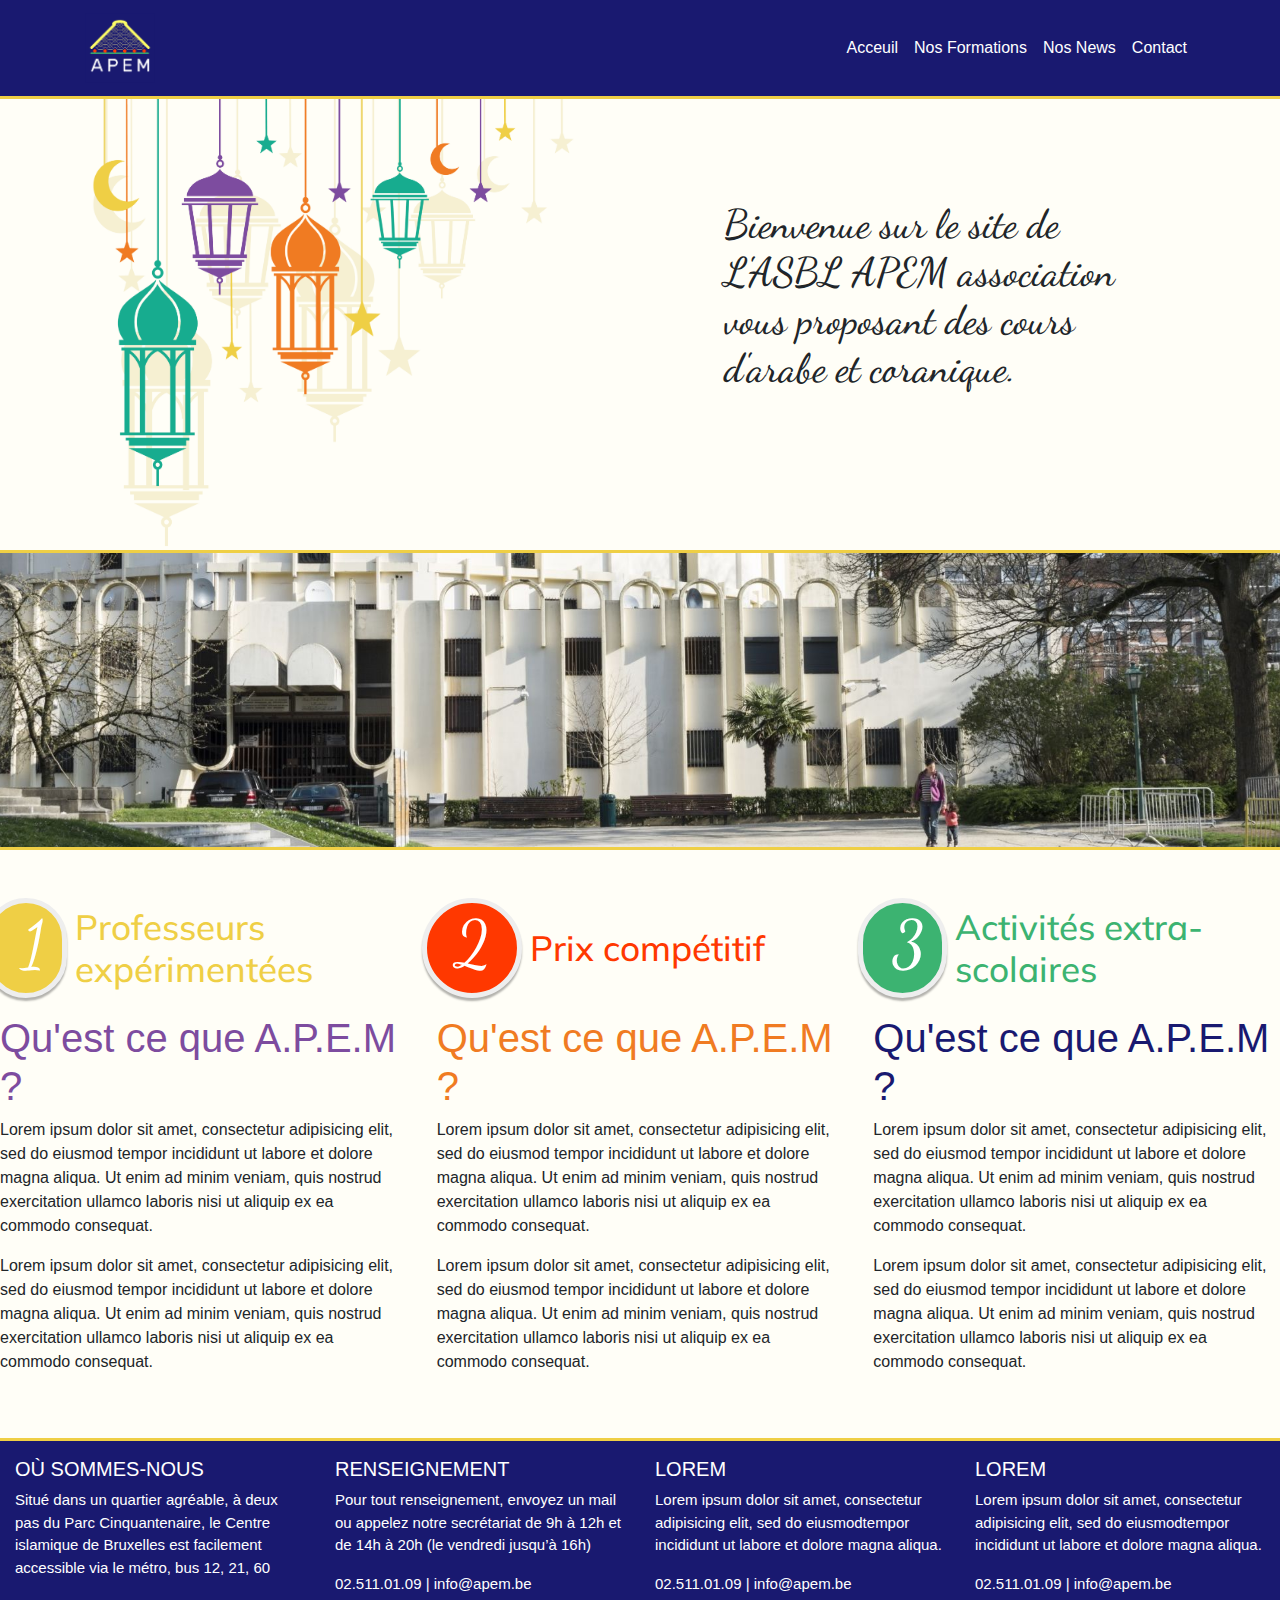
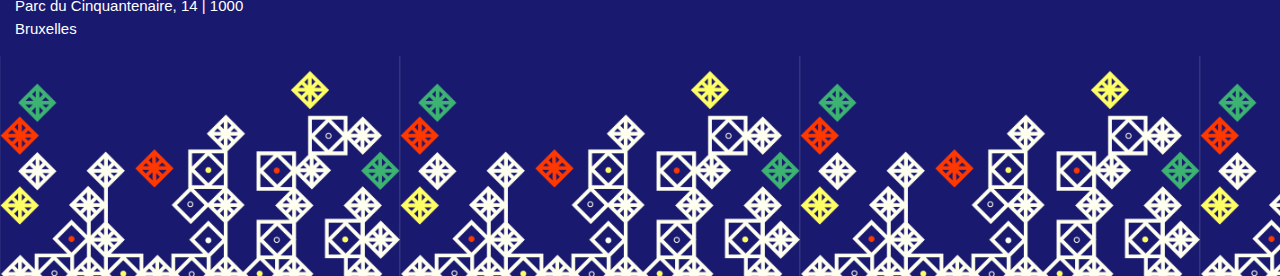
<file: index.html>
<!DOCTYPE html>
<html lang="en">

  <head>
    <meta charset="utf-8">
    <meta name="viewport" content="width=device-width, initial-scale=1, shrink-to-fit=no">
    <meta name="description" content="Babas is a restaurant of burgers the best you can find in the world !">
    <meta name="author" content="Houssain Khalifa">

    <title>APEM</title>

    <!-- Bootstrap core CSS -->
    <link href="vendor/bootstrap/css/bootstrap.min.css" rel="stylesheet"> 
    <link href="https://fonts.googleapis.com/css?family=Dancing+Script" rel="stylesheet"> 
    <link href="https://fonts.googleapis.com/css?family=Muli" rel="stylesheet"> 
	<link rel='icon' href='img/cropped-favicon-32x32.png' type='image/x-icon' sizes="16x16" />
    <!-- Custom styles for this template -->
    <link href="style.css" rel="stylesheet">
  </head>

  <body>
  	<nav class="navbar navbar-expand-lg navbar-dark fixed-top">
      <div class="container">
        <a class="navbar-brand" href="#"><img class="logo img-fluid" src="img/logo.png" alt="Responsive image"></a>
        <button class="navbar-toggler" type="button" data-toggle="collapse" data-target="#navbarResponsive" aria-controls="navbarResponsive" aria-expanded="false" aria-label="Toggle navigation">
          <span class="navbar-toggler-icon"></span>
        </button>
        <div class="collapse navbar-collapse text-right" id="navbarResponsive">
          <ul class="navbar-nav ml-auto">
            <li class="nav-item active">
              <a class="nav-link" href="#">Acceuil
                <span class="sr-only">(current)</span>
              </a>
            </li>
            <li class="nav-item">
            	<a class="nav-link" href="#">Nos Formations</a>
            </li>
            <li class="nav-item">
              <a class="nav-link" href="#">Nos News</a>
            </li>
            <li class="nav-item">
              <a class="nav-link" href="#">Contact</a>
            </li>
          </ul>
<!--           <h2 class="ml-auto titrehome">Centre Islamique et Culturel de Belgique 14,<br> Parc du Cinquantenaire 1000 Bruxelles. <br>Téléphone: +32(02) 735 21 73 Fax: +32(02) 735 30 71</h2> -->
        </div>
      </div>
    </nav>

  <!--   <nav class="navbar navbar-expand-lg navbar-light secondemenu" style="margin-top: 99px;">
  <button class="navbar-toggler" type="button" data-toggle="collapse" data-target="#navbarNav" aria-controls="navbarNav" aria-expanded="false" aria-label="Toggle navigation">
    <span class="navbar-toggler-icon"></span>
  </button>
  <div class="collapse navbar-collapse" id="navbarNav">
    <ul class="navbar-nav mx-auto">
      <li class="nav-item  mx-2 active">
        <a class="nav-link" href="#">Accueil</a>
      </li>
      <li class="nav-item mx-2 ">
        <a class="nav-link" href="#">à propos</a>
      </li>
      <li class="nav-item mx-2 ">
        <a class="nav-link" href="#">nos installations</a>
      </li>
      <li class="nav-item mx-2 ">
        <a class="nav-link" href="#">Fàq</a>
      </li>
      <li class="nav-item mx-2 ">
        <a class="nav-link" href="#">contact</a>
      </li>
    </ul>
  </div>
</nav> -->
	<!-- <ul class="menu">
		<li>Accueil</li>
		<li>à propos</li>
		<li>nos installations</li>
		<li>Fàq</li>
		<li>contact</li>
	</ul> -->
	<div class="container-fluid maincontent px-0">
		<div class="section1">
			<div class="row h-100">
				<div class="col-md-6 col-sm-12">
					<img class="img-fluid" src="img/home.png" alt="image-accueil">
				</div>
				<div class="col-md-6 col-sm-12 align-self-center">
					<h1 class="w-75 mx-auto">Bienvenue sur le site de L'ASBL APEM association vous proposant des cours d'arabe et coranique.</h1>
				</div>
			</div>
		</div>
		<div class="sectionbis">
			
		</div>
		<div class="section2 mt-5">
			<div class="row">
				<div class="col-md-4 col-sm-12 p-0 section2content">
					<div class="circlejaune"><p>1</p>
					</div>
					<h1 class="ml-2 my-auto jaune">Professeurs expérimentées</h1>
				</div>
				<div class="col-md-4 col-sm-12 p-0 section2content">
					<div class="circlerouge"><p>2</p></div>
					<h1 class="ml-2 my-auto rouge">Prix compétitif</h1>
				</div>
				<div class="col-md-4 col-sm-12 p-0 section2content">
					<div class="circlevert"><p>3</p></div>
					<h1 class="ml-2 my-auto vert">Activités extra-scolaires</h1>
				</div>
			</div>
		</div>
		<div class="section3 my-3 mb-5">
			<div class="row">
				<div class="col-md-4 col-sm-12">
					<h1 class="mauve">Qu'est ce que A.P.E.M ?</h1>
					<p>Lorem ipsum dolor sit amet, consectetur adipisicing elit, sed do eiusmod
					tempor incididunt ut labore et dolore magna aliqua. Ut enim ad minim veniam,
					quis nostrud exercitation ullamco laboris nisi ut aliquip ex ea commodo
					consequat.</p>
					<p>Lorem ipsum dolor sit amet, consectetur adipisicing elit, sed do eiusmod
					tempor incididunt ut labore et dolore magna aliqua. Ut enim ad minim veniam,
					quis nostrud exercitation ullamco laboris nisi ut aliquip ex ea commodo
					consequat.</p>
				</div>
				<div class="col-md-4 col-sm-12">
					<h1 class="orange">Qu'est ce que A.P.E.M ?</h1>
					<p>Lorem ipsum dolor sit amet, consectetur adipisicing elit, sed do eiusmod
					tempor incididunt ut labore et dolore magna aliqua. Ut enim ad minim veniam,
					quis nostrud exercitation ullamco laboris nisi ut aliquip ex ea commodo
					consequat.</p>
					<p>Lorem ipsum dolor sit amet, consectetur adipisicing elit, sed do eiusmod
					tempor incididunt ut labore et dolore magna aliqua. Ut enim ad minim veniam,
					quis nostrud exercitation ullamco laboris nisi ut aliquip ex ea commodo
					consequat.</p>
				</div>
				<div class="col-md-4 col-sm-12">
					<h1 class="blue">Qu'est ce que A.P.E.M ?</h1>
					<p>Lorem ipsum dolor sit amet, consectetur adipisicing elit, sed do eiusmod
					tempor incididunt ut labore et dolore magna aliqua. Ut enim ad minim veniam,
					quis nostrud exercitation ullamco laboris nisi ut aliquip ex ea commodo
					consequat.</p>
					<p>Lorem ipsum dolor sit amet, consectetur adipisicing elit, sed do eiusmod
					tempor incididunt ut labore et dolore magna aliqua. Ut enim ad minim veniam,
					quis nostrud exercitation ullamco laboris nisi ut aliquip ex ea commodo
					consequat.</p>
				</div>
			</div>
		</div>
	</div>


	<div class="row footer mx-auto pt-3">
		<div class="col-md-3 col-sm-12">
			<h3>où sommes-nous</h3>
			<p>Situé dans un quartier agréable, à deux pas du Parc Cinquantenaire, le Centre islamique de Bruxelles est facilement accessible via le métro, bus 12, 21, 60</p>
			<p>Parc du Cinquantenaire, 14 | 1000 Bruxelles</p>
		</div>
		<div class="col-md-3 col-sm-12">
			<h3>renseignement</h3>
			<p>Pour tout renseignement, envoyez un mail ou appelez notre secrétariat de 9h à 12h et de 14h à 20h (le vendredi jusqu’à 16h)</p>
			<p>02.511.01.09 |  info@apem.be</p>
		</div>
		<div class="col-md-3 col-sm-12">
			<h3>lorem</h3>
			<p>Lorem ipsum dolor sit amet, consectetur adipisicing elit, sed do eiusmodtempor incididunt ut labore et dolore magna aliqua.</p>
			<p>02.511.01.09 |  info@apem.be</p>
		</div>
		<div class="col-md-3 col-sm-12">
			<h3>lorem</h3>
			<p>Lorem ipsum dolor sit amet, consectetur adipisicing elit, sed do eiusmodtempor incididunt ut labore et dolore magna aliqua.</p>
			<p>02.511.01.09 |  info@apem.be</p>
		</div>
	</div>

	<footer></footer>
    <!-- Bootstrap core JavaScript -->
    <script src="vendor/jquery/jquery.min.js"></script>
    <script src="vendor/bootstrap/js/bootstrap.bundle.min.js"></script>

  </body>

</html>
</file>
<file: style.css>
body{
	background-color: #FFFEF7;
}
.titrehome{
	color: white;
	font-size: 15px;
}
.logo{
	height: 70px;
}
/*.maincontent{
	border-right: 3px solid #EFCF45;
	border-left: 3px solid #EFCF45;
}*/
.navbar{
	background-color: #191970;
}
.navbar{
	border-bottom: 3px solid #EFCF45;
}

.section1{
	font-family: 'Dancing Script', cursive;
	margin-top: 50px !important;
	max-width: 1140px;
	margin: auto;
}
.section1 img{
	height: 500px;
}

.menu{
	display: inline;
}
.menu li{
	border : 5px white solid;
}

.secondemenu{
	background-color: #F1F1F1;
	text-transform: uppercase;
	font-weight: bold;
}

.navbar-nav .nav-link{
	color: white !important;
}
/*.nav-item:nth-child(1){
  background-color: #EFCF45 !important;
  border: 5px solid white;
  border-radius: 10px;
}
.nav-item:nth-child(2){
  background-color: #FF3800 !important;
  border: 5px solid white;
  border-radius: 10px;
}
.nav-item:nth-child(3){
  background-color: #3CB371 !important;
  border: 5px solid white;
  border-radius: 10px;
}
.nav-item:nth-child(4){
  background-color: #F07B22 !important;
  border: 5px solid white;
  border-radius: 10px;
}
.nav-item:nth-child(5){
  background-color: #7D4C9F !important;
  border: 5px solid white;
  border-radius: 10px;
}*/
.footer{
	background-color: #191970;
	color: white;
	font-size: 15px;
	margin-bottom: 0;
	border-top: 3px solid #EFCF45;

}
.footer h3{
	text-transform: uppercase;
	font-size: 20px;
}
footer{
	height: 220px;
	background-image:    url(img/footer1.png);
    background-size:     400px;                      /* <------ */
    background-repeat:   repeat;
    
}


.section2{
	max-width: 1520px;
	margin: auto;
}
.section3{
	max-width: 1520px;
	margin:auto;
}

.sectionbis{
	background-image: url('img/merkez.jpg');
	background-repeat: no-repeat;
    background-attachment: fixed;
    background-position: center;
    background-repeat: no-repeat;
    background-size: cover;
    height: 300px;
    border-top: 3px solid #EFCF45;
    border-bottom: 3px solid #EFCF45;
}
.circlejaune {
	color: white;
	background-color: #EFCF45;
  display: block;
  width: 100px;
  height: 100px;
  background-size: cover;
  background-repeat: no-repeat;
  background-position: center center;
  -webkit-border-radius: 99em;
  -moz-border-radius: 99em;
  border-radius: 99em;
  border: 5px solid #eee;
  box-shadow: 0 3px 2px rgba(0, 0, 0, 0.3);
  font-size: 65px;  
  font-family: 'Dancing Script', cursive;
}
.circlejaune p{
	margin-top: -7px;
	margin-left: 32px;
}
.circlerouge {
	color: white;
	background-color: #FF3800;
  display: block;
  width: 100px;
  height: 100px;
  background-size: cover;
  background-repeat: no-repeat;
  background-position: center center;
  -webkit-border-radius: 99em;
  -moz-border-radius: 99em;
  border-radius: 99em;
  border: 5px solid #eee;
  box-shadow: 0 3px 2px rgba(0, 0, 0, 0.3);
  font-size: 65px;  
  font-family: 'Dancing Script', cursive;
}
.circlerouge p{
	margin-top: -7px;
	margin-left: 27px;
}
.circlevert {
	color: white;
	background-color: #3CB371;
  display: block;
  width: 100px;
  height: 100px;
  background-size: cover;
  background-repeat: no-repeat;
  background-position: center center;
  -webkit-border-radius: 99em;
  -moz-border-radius: 99em;
  border-radius: 99em;
  border: 5px solid #eee;
  box-shadow: 0 3px 2px rgba(0, 0, 0, 0.3);
  font-size: 65px;  
  font-family: 'Dancing Script', cursive;
}
.circlevert p{
	margin-top: -7px;
	margin-left: 29px;
}
.section2content{
	display: inline-flex;
}
.jaune{
	font-family: 'Muli', sans-serif;
	color: #EFCF45;
	stroke: black;
	font-size: 35px
}
.rouge{
	font-family: 'Muli', sans-serif;
	color: #FF3800;
	stroke: black;
	font-size: 35px
}
.vert{
	font-family: 'Muli', sans-serif;
	color: #3CB371;
	stroke: black;
	font-size: 35px
}

.mauve{
	color: #7D4C9F;
}

.orange{
	color:#F07B22;
}

.blue{
	color: #191970;
}
</file>
